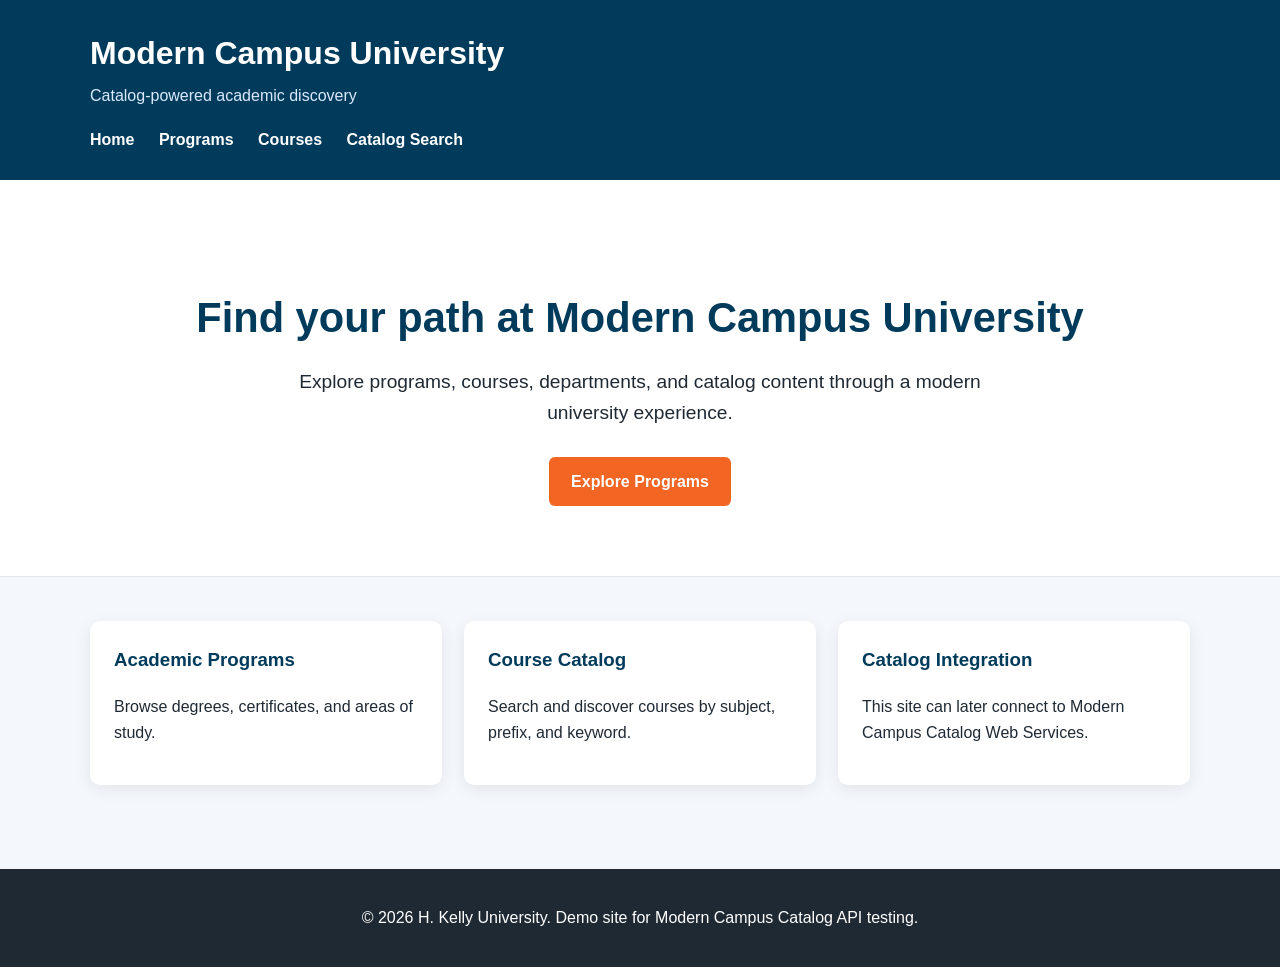
<file: index.html>
<!DOCTYPE html>
<html lang="en">
<head>
  <meta charset="UTF-8" />
  <meta name="viewport" content="width=device-width, initial-scale=1.0" />

  <title>Modern Campus University</title>

  <link rel="stylesheet" href="styles.css" />
</head>
<body>

  <header class="site-header">
    <div class="container">
      <h1>Modern Campus University</h1>
      <p>Catalog-powered academic discovery</p>

      <nav>
        <a href="index.html">Home</a>
        <a href="programs.html">Programs</a>
        <a href="courses.html">Courses</a>
        <a href="catalog.html">Catalog Search</a>
      </nav>
    </div>
  </header>

  <main>

    <section class="hero">
      <div class="container">
        <h2>Find your path at Modern Campus University</h2>
        <p>
          Explore programs, courses, departments, and catalog content through a modern university experience.
        </p>
        <a class="button" href="programs.html">Explore Programs</a>
      </div>
    </section>

    <section class="container grid-section">
      <div class="card">
        <h3>Academic Programs</h3>
        <p>Browse degrees, certificates, and areas of study.</p>
      </div>

      <div class="card">
        <h3>Course Catalog</h3>
        <p>Search and discover courses by subject, prefix, and keyword.</p>
      </div>

      <div class="card">
        <h3>Catalog Integration</h3>
        <p>This site can later connect to Modern Campus Catalog Web Services.</p>
      </div>
    </section>

  </main>

  <footer>
    <p>&copy; 2026 H. Kelly University. Demo site for Modern Campus Catalog API testing.</p>
  </footer>

</body>
</html>
</file>
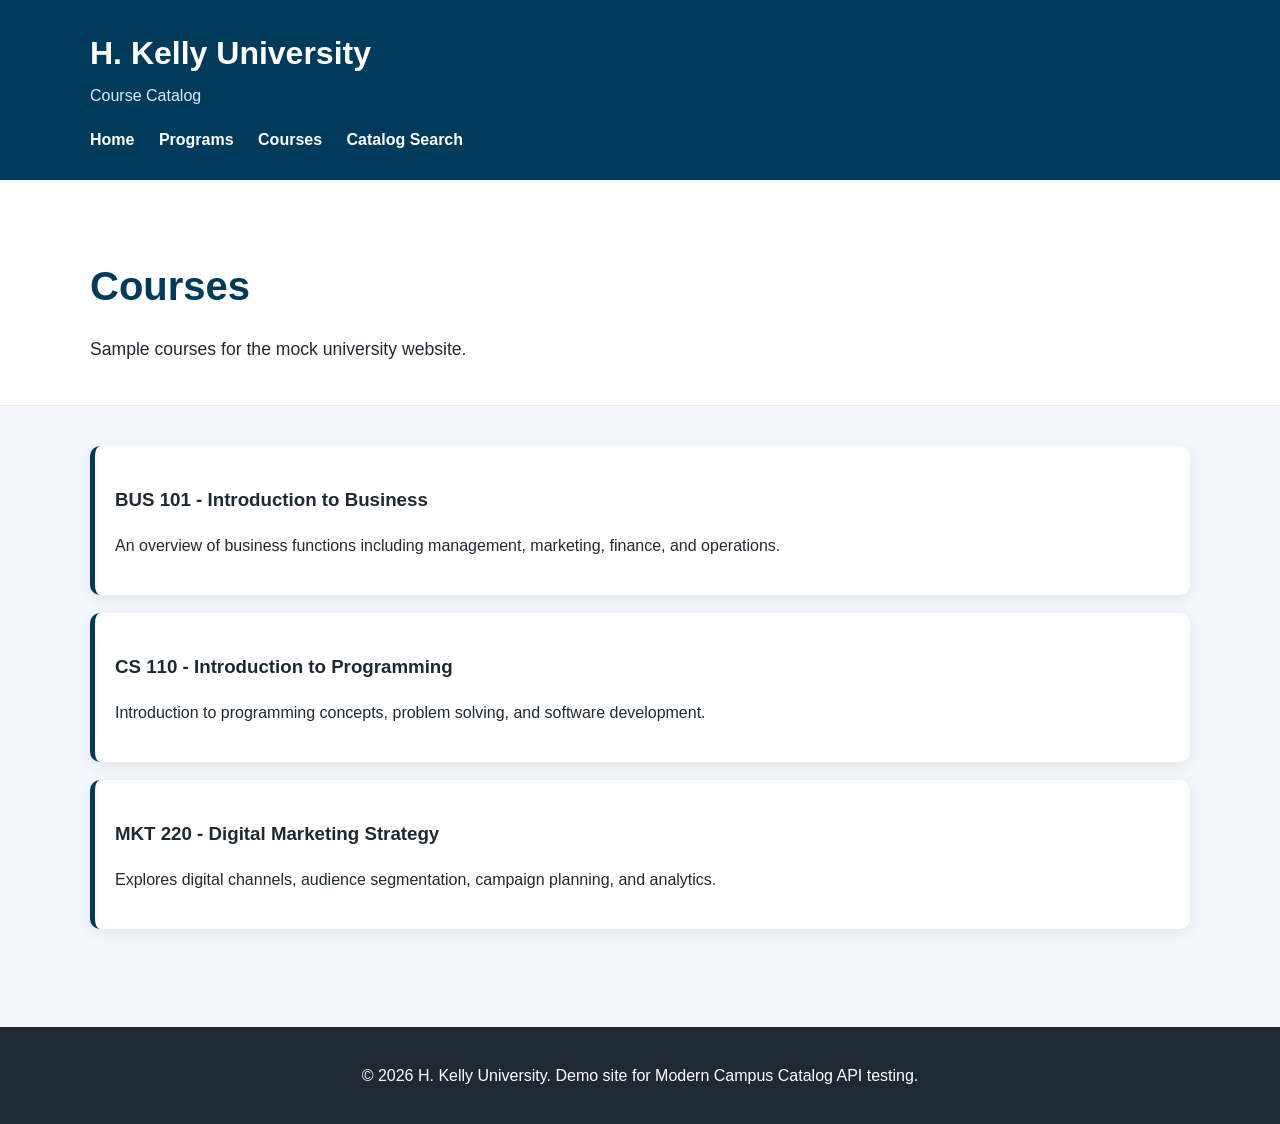
<file: courses.html>
<!DOCTYPE html>
<html lang="en">
<head>
  <meta charset="UTF-8" />
  <title>Courses | H. Kelly University</title>
  <link rel="stylesheet" href="styles.css" />
</head>
<body>

<header class="site-header">
  <div class="container">
    <h1>H. Kelly University</h1>
    <p>Course Catalog</p>

    <nav>
      <a href="index.html">Home</a>
      <a href="programs.html">Programs</a>
      <a href="courses.html">Courses</a>
      <a href="catalog.html">Catalog Search</a>
    </nav>
  </div>
</header>

<main>
  <section class="page-title">
    <div class="container">
      <h2>Courses</h2>
      <p>Sample courses for the mock university website.</p>
    </div>
  </section>

  <section class="container list">

    <div class="list-item">
      <h3>BUS 101 - Introduction to Business</h3>
      <p>An overview of business functions including management, marketing, finance, and operations.</p>
    </div>

    <div class="list-item">
      <h3>CS 110 - Introduction to Programming</h3>
      <p>Introduction to programming concepts, problem solving, and software development.</p>
    </div>

    <div class="list-item">
      <h3>MKT 220 - Digital Marketing Strategy</h3>
      <p>Explores digital channels, audience segmentation, campaign planning, and analytics.</p>
    </div>

  </section>
</main>

<footer>
  <p>&copy; 2026 H. Kelly University. Demo site for Modern Campus Catalog API testing.</p>
</footer>

</body>
</html>
</file>
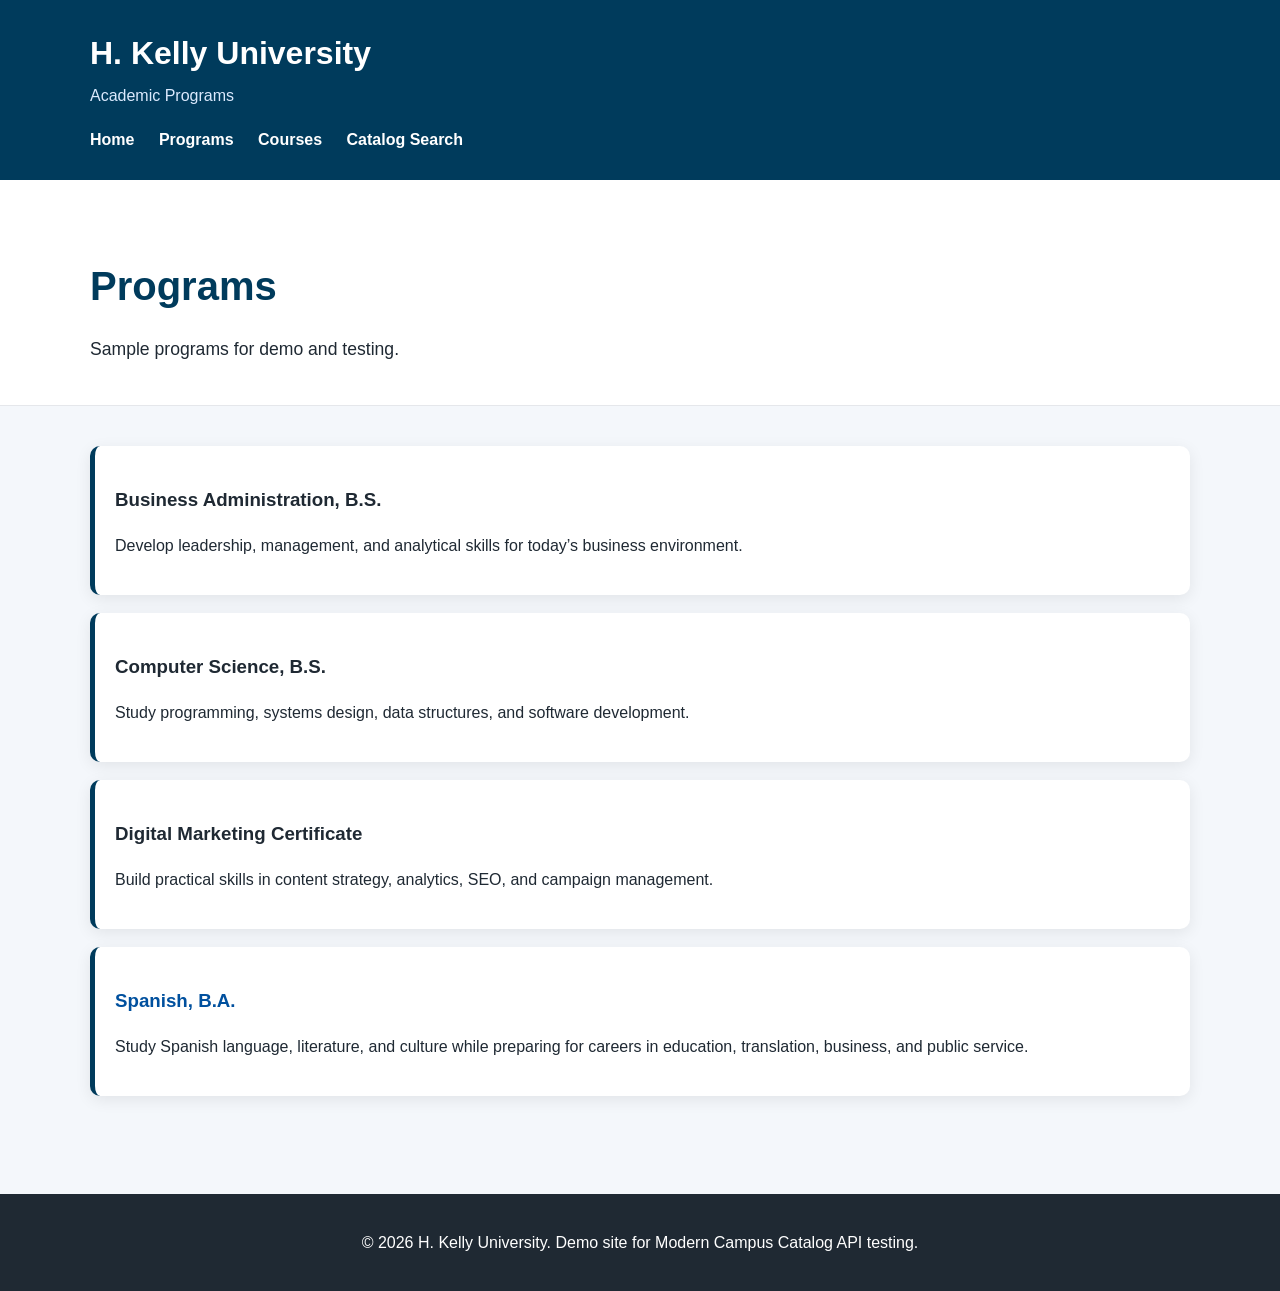
<file: programs.html>
<!DOCTYPE html>
<html lang="en">
<head>
  <meta charset="UTF-8" />
  <title>Programs | H. Kelly University</title>
  <link rel="stylesheet" href="styles.css" />
</head>
<body>

<header class="site-header">
  <div class="container">
    <h1>H. Kelly University</h1>
    <p>Academic Programs</p>

    <nav>
      <a href="index.html">Home</a>
      <a href="programs.html">Programs</a>
      <a href="courses.html">Courses</a>
      <a href="catalog.html">Catalog Search</a>
    </nav>
  </div>
</header>

<main>
  <section class="page-title">
    <div class="container">
      <h2>Programs</h2>
      <p>Sample programs for demo and testing.</p>
    </div>
  </section>

  <section class="container list">

  <div class="list-item">
    <h3>Business Administration, B.S.</h3>
    <p>Develop leadership, management, and analytical skills for today’s business environment.</p>
  </div>

  <div class="list-item">
    <h3>Computer Science, B.S.</h3>
    <p>Study programming, systems design, data structures, and software development.</p>
  </div>

  <div class="list-item">
    <h3>Digital Marketing Certificate</h3>
    <p>Build practical skills in content strategy, analytics, SEO, and campaign management.</p>
  </div>

  <div class="list-item">
    <h3>
      <a href="spanish-ba.html">Spanish, B.A.</a>
    </h3>

    <p>
      Study Spanish language, literature, and culture while preparing
      for careers in education, translation, business, and public service.
    </p>
  </div>

</section>
</main>

<footer>
  <p>&copy; 2026 H. Kelly University. Demo site for Modern Campus Catalog API testing.</p>
</footer>

</body>
</html>
</file>
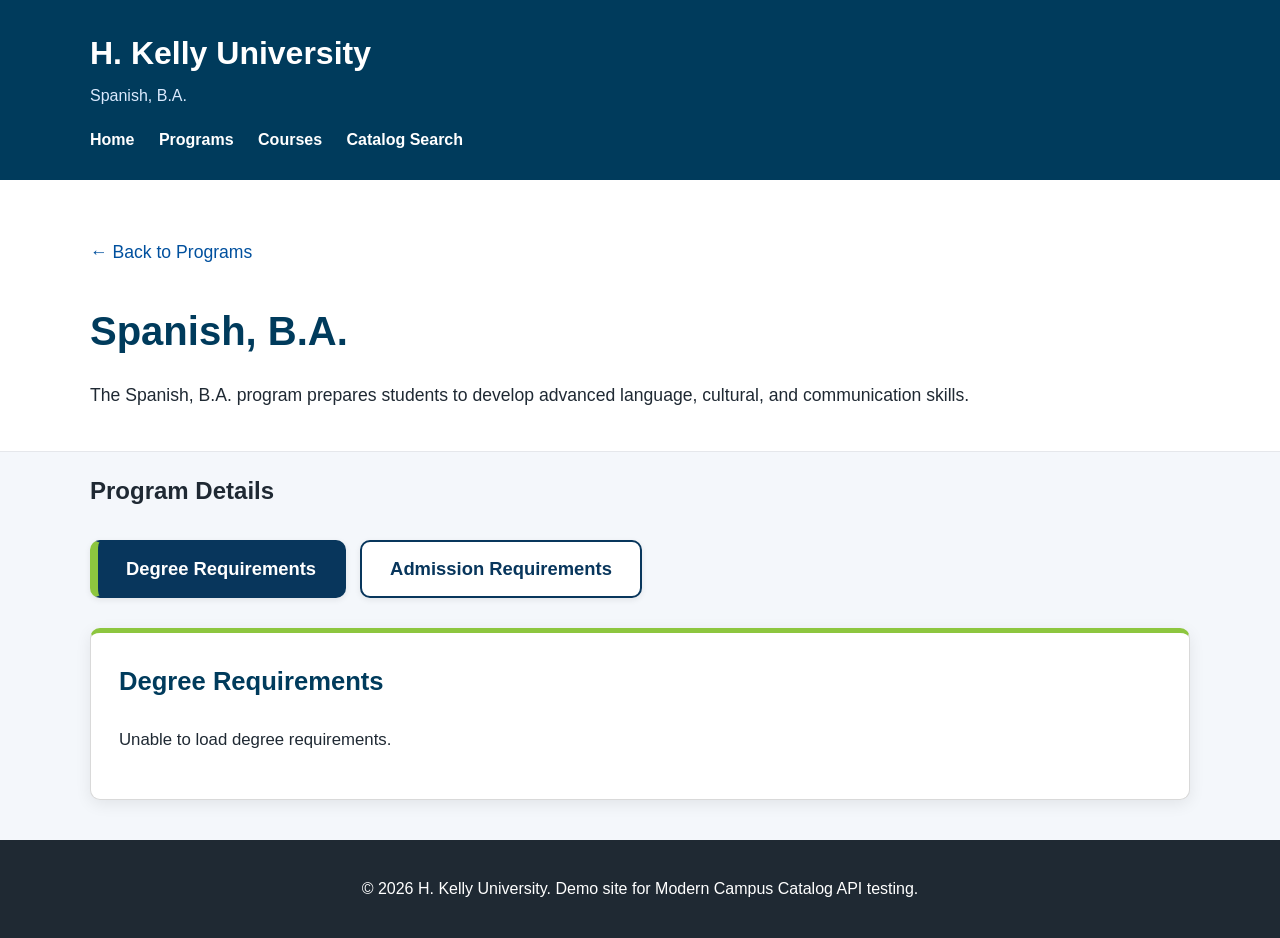
<file: spanish-ba.html>
<!DOCTYPE html>
<html lang="en">
<head>
  <meta charset="UTF-8" />
  <title>Spanish, B.A. | H. Kelly University</title>
  <link rel="stylesheet" href="styles.css" />
</head>
<body>

<header class="site-header">
  <div class="container">
    <h1>H. Kelly University</h1>
    <p>Spanish, B.A.</p>

    <nav>
      <a href="index.html">Home</a>
      <a href="programs.html">Programs</a>
      <a href="courses.html">Courses</a>
      <a href="catalog.html">Catalog Search</a>
    </nav>
  </div>
</header>

<main>
  <section class="page-title">
    <div class="container">
      <p><a href="programs.html">← Back to Programs</a></p>
      <h2>Spanish, B.A.</h2>
      <p>
        The Spanish, B.A. program prepares students to develop advanced
        language, cultural, and communication skills.
      </p>
    </div>
  </section>

  <section class="container">
    <h2>Program Details</h2>

    <div class="tabs">
      <button id="degree-tab" class="active-tab" onclick="showProgramTab('degree')">
        Degree Requirements
      </button>

      <button id="admissions-tab" onclick="showProgramTab('admissions')">
        Admission Requirements
      </button>
    </div>

    <div id="degree" class="tab-panel">
      <h3>Degree Requirements</h3>
      <div id="degree-content">Loading degree requirements...</div>
    </div>

    <div id="admissions" class="tab-panel" style="display:none;">
      <h3>Admission Requirements</h3>
      <div id="admissions-content">Loading admission requirements...</div>
    </div>
  </section>
</main>

<footer>
  <p>
    &copy; 2026 H. Kelly University.
    Demo site for Modern Campus Catalog API testing.
  </p>
</footer>

<script>

function showProgramTab(tab) {

  document.getElementById("degree").style.display = "none";
  document.getElementById("admissions").style.display = "none";

  document.getElementById("degree-tab").classList.remove("active-tab");
  document.getElementById("admissions-tab").classList.remove("active-tab");

  document.getElementById(tab).style.display = "block";

  document.getElementById(tab + "-tab").classList.add("active-tab");
}

function extractRequirements(htmlString) {

  const parser = new DOMParser();

  const doc =
    parser.parseFromString(htmlString, "text/html");

  /*
    Remove junk we do NOT want
  */

  doc.querySelectorAll(
    "script, style, link, iframe, nav, header, footer"
  ).forEach(function(el) {
    el.remove();
  });

  /*
    Find ALL table cells/divs
  */

  const elements =
    Array.from(doc.querySelectorAll("td, div"));

  /*
    Find the FIRST place cores begin
  */

  const startElement = elements.find(function(el) {

    const text = el.textContent || "";

    return (
      text.includes("Required courses in the major") ||
      text.includes("Admissions Requirements") ||
      text.includes("Requirements") ||
      text.includes("Secondary Teacher Certification")
    );
  });

  if (!startElement) {
    return "<p>No requirement content found.</p>";
  }

  /*
    Use parent block
  */

  const container =
    startElement.closest("td") ||
    startElement.parentElement;

  if (!container) {
    return "<p>No requirement container found.</p>";
  }

  return container.innerHTML;
}

async function loadSpanishProgram() {

  try {

    const response = await fetch(
      "https://hkelly-moderncampus.netlify.app/.netlify/functions/spanish-program"
    );

    const data = await response.json();

    document.getElementById("degree-content").innerHTML =
      extractRequirements(data.degree);

    document.getElementById("admissions-content").innerHTML =
      extractRequirements(data.admissions);

  } catch (error) {

    document.getElementById("degree-content").innerHTML =
      "<p>Unable to load degree requirements.</p>";

    document.getElementById("admissions-content").innerHTML =
      "<p>Unable to load admission requirements.</p>";
  }
}

loadSpanishProgram();

</script>

</body>
</html>
</file>
<file: styles.css>
* {
  box-sizing: border-box;
}

body {
  margin: 0;
  font-family: Arial, Helvetica, sans-serif;
  color: #1f2933;
  background: #f4f7fb;
  line-height: 1.6;
}

/* CONTAINERS */

.container {
  width: 90%;
  max-width: 1100px;
  margin: 0 auto;
}

/* HEADER */

.site-header {
  background: #003b5c;
  color: white;
  padding: 28px 0;
}

.site-header h1 {
  margin: 0;
  font-size: 2rem;
}

.site-header p {
  margin: 4px 0 18px;
  color: #dbeafe;
}

/* NAVIGATION */

nav a {
  color: white;
  text-decoration: none;
  margin-right: 20px;
  font-weight: bold;
}

nav a:hover {
  text-decoration: underline;
}

/* HERO */

.hero {
  background: white;
  padding: 70px 0;
  text-align: center;
  border-bottom: 1px solid #e5e7eb;
}

.hero h2 {
  font-size: 2.6rem;
  margin-bottom: 16px;
  color: #003b5c;
}

.hero p {
  font-size: 1.2rem;
  max-width: 700px;
  margin: 0 auto 28px;
}

/* BUTTONS */

.button {
  display: inline-block;
  background: #f26522;
  color: white;
  padding: 12px 22px;
  border-radius: 6px;
  text-decoration: none;
  font-weight: bold;
}

.button:hover {
  background: #d9541d;
}

/* GRID */

.grid-section {
  display: grid;
  grid-template-columns: repeat(3, 1fr);
  gap: 22px;
  padding: 44px 0;
}

/* CARDS */

.card,
.list-item,
.search-box,
.tab-panel {
  background: white;
  border-radius: 10px;
  box-shadow: 0 4px 16px rgba(0, 0, 0, .08);
}

.card {
  padding: 24px;
}

.card h3 {
  color: #003b5c;
  margin-top: 0;
}

/* FOOTER */

footer {
  background: #1f2933;
  color: white;
  text-align: center;
  padding: 20px;
  margin-top: 40px;
}

/* PAGE TITLE */

.page-title {
  background: white;
  padding: 40px 0 24px;
  border-bottom: 1px solid #e5e7eb;
}

.page-title h2 {
  font-size: 2.5rem;
  margin-bottom: 10px;
  color: #003b5c;
}

.page-title p {
  font-size: 1.1rem;
  line-height: 1.6;
}

/* LISTS */

.list {
  padding: 40px 0;
}

.list-item {
  padding: 20px;
  border-left: 5px solid #003b5c;
  margin-bottom: 18px;
}

/* SEARCH */

.search-box {
  padding: 24px;
  margin: 30px 0;
}

input {
  width: 100%;
  padding: 12px;
  border: 1px solid #cbd5e1;
  border-radius: 6px;
  font-size: 1rem;
}

/* LINKS */

a {
  color: #00509e;
  text-decoration: none;
}

a:hover {
  text-decoration: underline;
}

/* PROGRAM PAGE */

.program-page {
  max-width: 1100px;
  margin: 0 auto;
}

/* TABS */

.tabs {
  display: flex;
  flex-direction: row;
  gap: 14px;
  margin: 30px 0;
  align-items: center;
}

.tabs button {
  background: #ffffff;
  color: #08365c;
  border: 2px solid #08365c;
  padding: 16px 28px;
  font-size: 1.15rem;
  font-weight: 700;
  border-radius: 10px;
  cursor: pointer;
  box-shadow: 0 2px 6px rgba(0,0,0,0.08);
}

/* NO hover color change */

.tabs button:hover {
  background: #ffffff;
  color: #08365c;
}

/* ACTIVE TAB */

.tabs button.active-tab {
  background: #08365c;
  color: #ffffff;
  border-left: 8px solid #8dc63f;
}

/* TAB PANELS */

.tab-panel {
  border: 1px solid #d9d9d9;
  border-top: 5px solid #8dc63f;
  padding: 28px;
  margin-bottom: 30px;
}

.tab-panel h3 {
  margin-top: 0;
  color: #003b5c;
  font-size: 1.6rem;
}

#degree-content,
#admissions-content {
  font-size: 1.05rem;
}

/* MOBILE */

@media (max-width: 800px) {
  .grid-section {
    grid-template-columns: 1fr;
  }

  nav a {
    display: block;
    margin: 8px 0;
  }

  .hero h2 {
    font-size: 2rem;
  }

  .page-title h2 {
    font-size: 2rem;
  }
}
</file>
